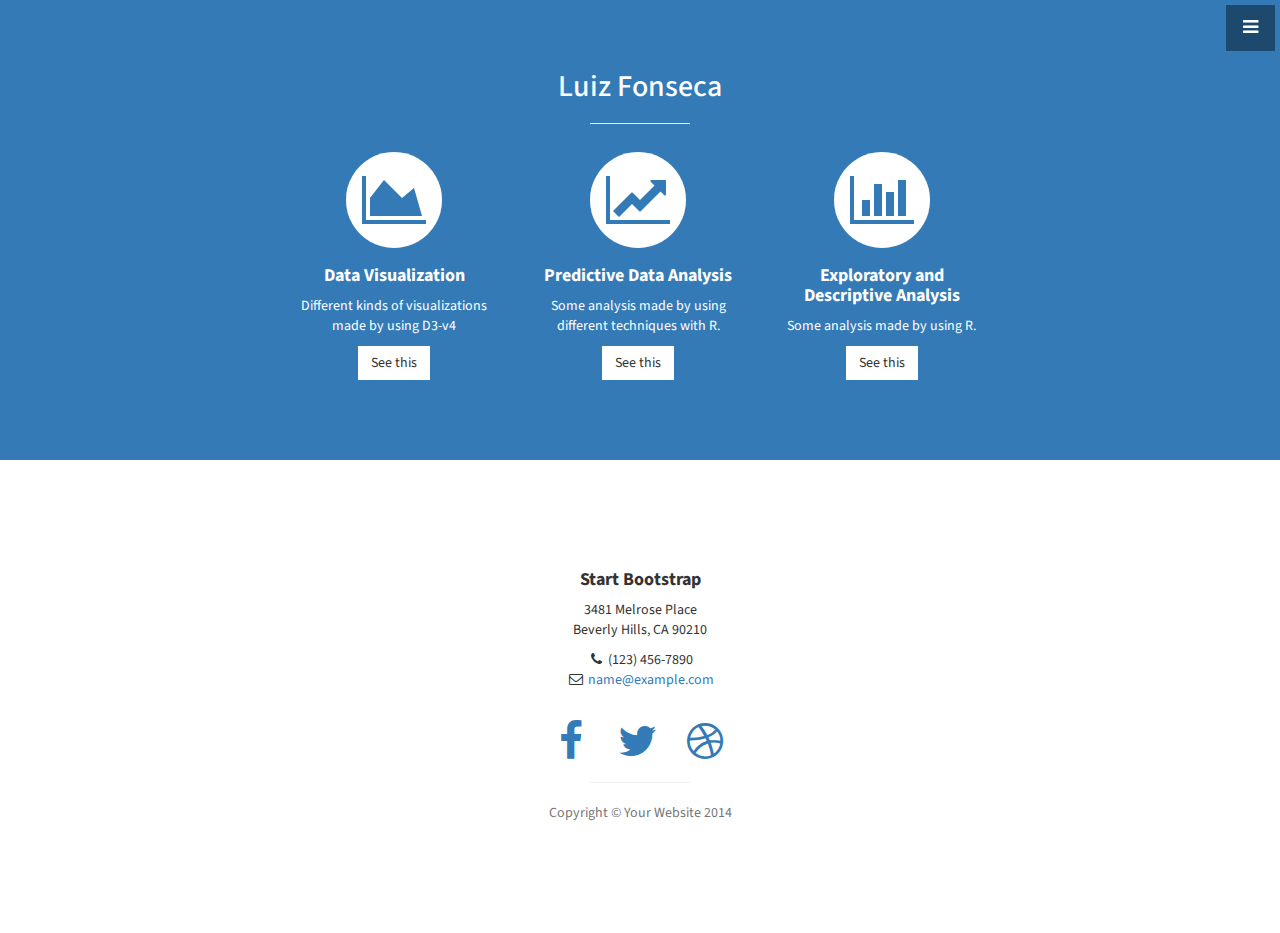
<file: index.html>
<!DOCTYPE html>
<html lang="en">

<head>

    <meta charset="utf-8">
    <meta http-equiv="X-UA-Compatible" content="IE=edge">
    <meta name="viewport" content="width=device-width, initial-scale=1">
    <meta name="description" content="">
    <meta name="author" content="">

    <title>Stylish Portfolio - Start Bootstrap Theme</title>

    <!-- Bootstrap Core CSS -->
    <link href="css/bootstrap.min.css" rel="stylesheet">

    <!-- Custom CSS -->
    <link href="css/stylish-portfolio.css" rel="stylesheet">

    <!-- Custom Fonts -->
    <link href="font-awesome/css/font-awesome.min.css" rel="stylesheet" type="text/css">
    <link href="https://fonts.googleapis.com/css?family=Source+Sans+Pro:300,400,700,300italic,400italic,700italic" rel="stylesheet" type="text/css">

    <!-- HTML5 Shim and Respond.js IE8 support of HTML5 elements and media queries -->
    <!-- WARNING: Respond.js doesn't work if you view the page via file:// -->
    <!--[if lt IE 9]>
        <script src="https://oss.maxcdn.com/libs/html5shiv/3.7.0/html5shiv.js"></script>
        <script src="https://oss.maxcdn.com/libs/respond.js/1.4.2/respond.min.js"></script>
    <![endif]-->

</head>

<body>

    <!-- Navigation -->
    <a id="menu-toggle" href="#" class="btn btn-dark btn-lg toggle"><i class="fa fa-bars"></i></a>
    <nav id="sidebar-wrapper">
        <ul class="sidebar-nav">
            <a id="menu-close" href="#" class="btn btn-light btn-lg pull-right toggle"><i class="fa fa-times"></i></a>
            <li class="sidebar-brand">
                <a href="#top" onclick=$("#menu-close").click();>Start Bootstrap</a>
            </li>
            <li>
                <a href="#top" onclick=$("#menu-close").click();>Home</a>
            </li>
            <li>
                <a href="#about" onclick=$("#menu-close").click();>About</a>
            </li>
            <li>
                <a href="#services" onclick=$("#menu-close").click();>Services</a>
            </li>
            <li>
                <a href="#portfolio" onclick=$("#menu-close").click();>Portfolio</a>
            </li>
            <li>
                <a href="#contact" onclick=$("#menu-close").click();>Contact</a>
            </li>
        </ul>
    </nav>

    <!-- Header -->
<!--     <header id="top" class="header">
        <div class="text-vertical-center">
            <h1>Start Bootstrap</h1>
            <h3>Free Bootstrap Themes &amp; Templates</h3>
            <br>
            <a href="#about" class="btn btn-dark btn-lg">Find Out More</a>
        </div>
    </header> -->

    <!-- About -->
<!--     <section id="about" class="about">
        <div class="container">
            <div class="row">
                <div class="col-lg-12 text-center">
                    <h2>Stylish Portfolio is the perfect theme for your next project!</h2>
                    <p class="lead">This theme features some wonderful photography courtesy of <a target="_blank" href="http://join.deathtothestockphoto.com/">Death to the Stock Photo</a>.</p>
                </div>
            </div> -->
            <!-- /.row -->
        <!-- </div> -->
        <!-- /.container -->
    <!-- </section> -->

    <!-- Services -->
    <!-- The circle icons use Font Awesome's stacked icon classes. For more information, visit http://fontawesome.io/examples/ -->
    <section id="services" class="services bg-primary">
        <div class="container container-table">
            <div class="row text-center">
                <div class="col-lg-10 col-lg-offset-1">
                    <h2>Luiz Fonseca</h2>
                    <hr class="small">
                    <div class="row">
                        <!-- <div class="col-md-3 col-sm-6"> -->
                        <!--     <div class="service-item">
                                <span class="fa-stack fa-4x">
                                <i class="fa fa-circle fa-stack-2x"></i>
                                <i class="fa fa-cloud fa-stack-1x text-primary"></i>
                            </span>
                                <h4>
                                    <strong>Data Visualization</strong>
                                </h4>
                                <p>Lorem ipsum dolor sit amet, consectetur adipisicing elit.</p>
                                <a href="#" class="btn btn-light">Learn More</a>
                            </div> -->
                        <!-- </div> -->
                        <div class="col-md-3 col-sm-6" style="margin-left: 120px">
                            <div class="service-item">
                                <span class="fa-stack fa-4x">
                                <i class="fa fa-circle fa-stack-2x"></i>
                                <i class="fa fa-area-chart fa-stack-1x text-primary"></i>
                            </span>
                                <h4>
                                    <strong>Data Visualization</strong>
                                </h4>
                                <p>Different kinds of visualizations made by using D3-v4</p>
                                <a href="#" class="btn btn-light">See this</a>
                            </div>
                        </div>
                        <div class="col-md-3 col-sm-6">
                            <div class="service-item">
                                <span class="fa-stack fa-4x">
                                <i class="fa fa-circle fa-stack-2x"></i>
                                <i class="fa fa-line-chart fa-stack-1x text-primary"></i>
                            </span>
                                <h4>
                                    <strong>Predictive Data Analysis</strong>
                                </h4>
                                <p>Some analysis made by using different techniques with R.</p>
                                <a href="#" class="btn btn-light">See this</a>
                            </div>
                        </div>
                        <div class="col-md-3 col-sm-6">
                            <div class="service-item">
                                <span class="fa-stack fa-4x">
                                <i class="fa fa-circle fa-stack-2x"></i>
                                <i class="fa fa-bar-chart fa-stack-1x text-primary"></i>
                            </span>
                                <h4>
                                    <strong>Exploratory and Descriptive Analysis</strong>
                                </h4>
                                <p>Some analysis made by using R.</p>
                                <a href="#" class="btn btn-light">See this</a>
                            </div>
                        </div>
                    </div>
                    <!-- /.row (nested) -->
                </div>
                <!-- /.col-lg-10 -->
            </div>
            <!-- /.row -->
        </div>
        <!-- /.container -->
    </section>

    <!-- Callout -->
 <!--    <aside class="callout">
        <div class="text-vertical-center">
            <h1>Vertically Centered Text</h1>
        </div>
    </aside> -->

    <!-- Portfolio -->
   <!--  <section id="portfolio" class="portfolio">
        <div class="container">
            <div class="row">
                <div class="col-lg-10 col-lg-offset-1 text-center">
                    <h2>Our Work</h2>
                    <hr class="small">
                    <div class="row">
                        <div class="col-md-6">
                            <div class="portfolio-item">
                                <a href="#">
                                    <img class="img-portfolio img-responsive" src="img/portfolio-1.jpg">
                                </a>
                            </div>
                        </div>
                        <div class="col-md-6">
                            <div class="portfolio-item">
                                <a href="#">
                                    <img class="img-portfolio img-responsive" src="img/portfolio-2.jpg">
                                </a>
                            </div>
                        </div>
                        <div class="col-md-6">
                            <div class="portfolio-item">
                                <a href="#">
                                    <img class="img-portfolio img-responsive" src="img/portfolio-3.jpg">
                                </a>
                            </div>
                        </div>
                        <div class="col-md-6">
                            <div class="portfolio-item">
                                <a href="#">
                                    <img class="img-portfolio img-responsive" src="img/portfolio-4.jpg">
                                </a>
                            </div>
                        </div>
                    </div> -->
                    <!-- /.row (nested) -->
                    <!-- <a href="#" class="btn btn-dark">View More Items</a> -->
                <!-- </div> -->
                <!-- /.col-lg-10 -->
            <!-- </div> -->
            <!-- /.row -->
        <!-- </div> -->
        <!-- /.container -->
    <!-- </section> -->

    <!-- Call to Action -->
<!--     <aside class="call-to-action bg-primary">
        <div class="container">
            <div class="row">
                <div class="col-lg-12 text-center">
                    <h3>The buttons below are impossible to resist.</h3>
                    <a href="#" class="btn btn-lg btn-light">Click Me!</a>
                    <a href="#" class="btn btn-lg btn-dark">Look at Me!</a>
                </div>
            </div>
        </div>
    </aside> -->

    <!-- Map -->
<!--     <section id="contact" class="map">
        <iframe width="100%" height="100%" frameborder="0" scrolling="no" marginheight="0" marginwidth="0" src="https://maps.google.com/maps?f=q&amp;source=s_q&amp;hl=en&amp;geocode=&amp;q=Twitter,+Inc.,+Market+Street,+San+Francisco,+CA&amp;aq=0&amp;oq=twitter&amp;sll=28.659344,-81.187888&amp;sspn=0.128789,0.264187&amp;ie=UTF8&amp;hq=Twitter,+Inc.,+Market+Street,+San+Francisco,+CA&amp;t=m&amp;z=15&amp;iwloc=A&amp;output=embed"></iframe>
        <br />
        <small>
            <a href="https://maps.google.com/maps?f=q&amp;source=embed&amp;hl=en&amp;geocode=&amp;q=Twitter,+Inc.,+Market+Street,+San+Francisco,+CA&amp;aq=0&amp;oq=twitter&amp;sll=28.659344,-81.187888&amp;sspn=0.128789,0.264187&amp;ie=UTF8&amp;hq=Twitter,+Inc.,+Market+Street,+San+Francisco,+CA&amp;t=m&amp;z=15&amp;iwloc=A"></a>
        </small>
    </section> -->

    <!-- Footer -->
    <footer>
        <div class="container">
            <div class="row">
                <div class="col-lg-10 col-lg-offset-1 text-center">
                    <h4><strong>Start Bootstrap</strong>
                    </h4>
                    <p>3481 Melrose Place
                        <br>Beverly Hills, CA 90210</p>
                    <ul class="list-unstyled">
                        <li><i class="fa fa-phone fa-fw"></i> (123) 456-7890</li>
                        <li><i class="fa fa-envelope-o fa-fw"></i> <a href="mailto:name@example.com">name@example.com</a>
                        </li>
                    </ul>
                    <br>
                    <ul class="list-inline">
                        <li>
                            <a href="#"><i class="fa fa-facebook fa-fw fa-3x"></i></a>
                        </li>
                        <li>
                            <a href="#"><i class="fa fa-twitter fa-fw fa-3x"></i></a>
                        </li>
                        <li>
                            <a href="#"><i class="fa fa-dribbble fa-fw fa-3x"></i></a>
                        </li>
                    </ul>
                    <hr class="small">
                    <p class="text-muted">Copyright &copy; Your Website 2014</p>
                </div>
            </div>
        </div>
        <a id="to-top" href="#top" class="btn btn-dark btn-lg"><i class="fa fa-chevron-up fa-fw fa-1x"></i></a>
    </footer>

    <!-- jQuery -->
    <script src="js/jquery.js"></script>

    <!-- Bootstrap Core JavaScript -->
    <script src="js/bootstrap.min.js"></script>

    <!-- Custom Theme JavaScript -->
    <script>
    // Closes the sidebar menu
    $("#menu-close").click(function(e) {
        e.preventDefault();
        $("#sidebar-wrapper").toggleClass("active");
    });
    // Opens the sidebar menu
    $("#menu-toggle").click(function(e) {
        e.preventDefault();
        $("#sidebar-wrapper").toggleClass("active");
    });
    // Scrolls to the selected menu item on the page
    $(function() {
        $('a[href*=#]:not([href=#],[data-toggle],[data-target],[data-slide])').click(function() {
            if (location.pathname.replace(/^\//, '') == this.pathname.replace(/^\//, '') || location.hostname == this.hostname) {
                var target = $(this.hash);
                target = target.length ? target : $('[name=' + this.hash.slice(1) + ']');
                if (target.length) {
                    $('html,body').animate({
                        scrollTop: target.offset().top
                    }, 1000);
                    return false;
                }
            }
        });
    });
    //#to-top button appears after scrolling
    var fixed = false;
    $(document).scroll(function() {
        if ($(this).scrollTop() > 250) {
            if (!fixed) {
                fixed = true;
                // $('#to-top').css({position:'fixed', display:'block'});
                $('#to-top').show("slow", function() {
                    $('#to-top').css({
                        position: 'fixed',
                        display: 'block'
                    });
                });
            }
        } else {
            if (fixed) {
                fixed = false;
                $('#to-top').hide("slow", function() {
                    $('#to-top').css({
                        display: 'none'
                    });
                });
            }
        }
    });
    // Disable Google Maps scrolling
    // See http://stackoverflow.com/a/25904582/1607849
    // Disable scroll zooming and bind back the click event
    var onMapMouseleaveHandler = function(event) {
        var that = $(this);
        that.on('click', onMapClickHandler);
        that.off('mouseleave', onMapMouseleaveHandler);
        that.find('iframe').css("pointer-events", "none");
    }
    var onMapClickHandler = function(event) {
            var that = $(this);
            // Disable the click handler until the user leaves the map area
            that.off('click', onMapClickHandler);
            // Enable scrolling zoom
            that.find('iframe').css("pointer-events", "auto");
            // Handle the mouse leave event
            that.on('mouseleave', onMapMouseleaveHandler);
        }
        // Enable map zooming with mouse scroll when the user clicks the map
    $('.map').on('click', onMapClickHandler);
    </script>

</body>

</html>
</file>
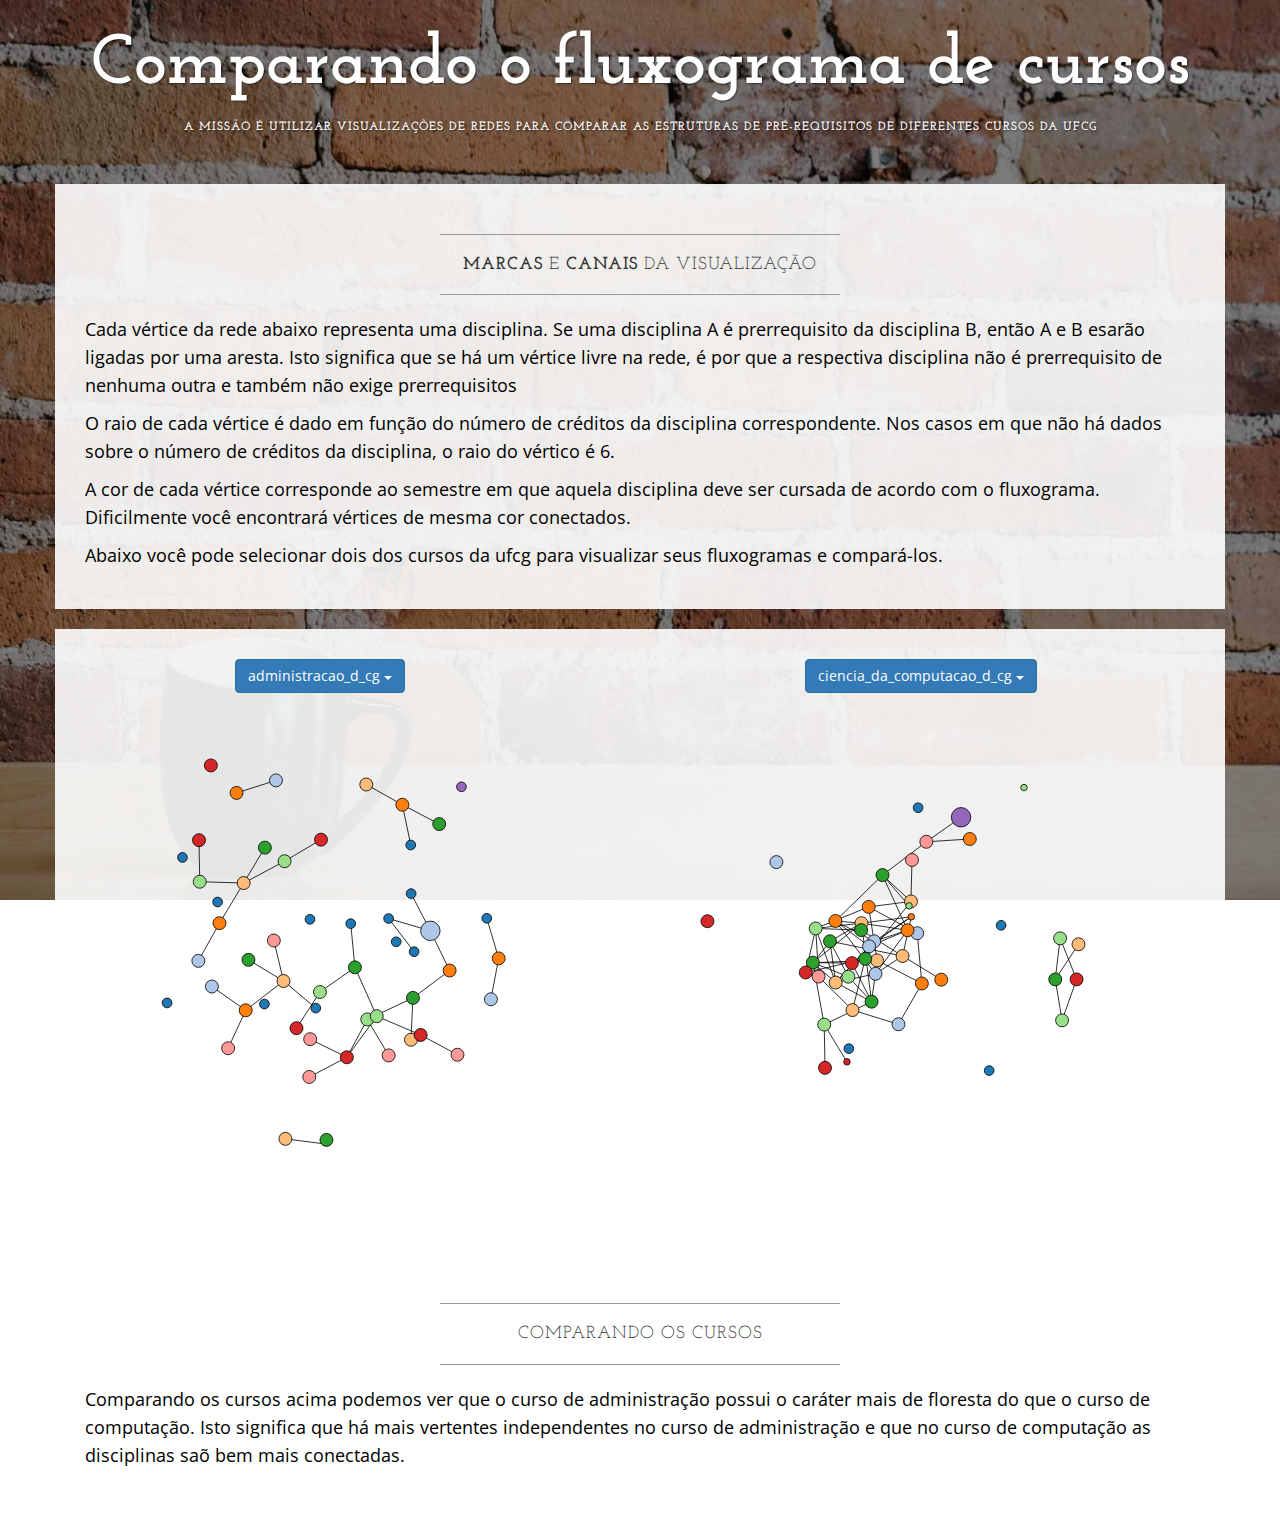
<file: visualizacoes/comparando-fluxogramas/index.html>
<!DOCTYPE html>
<html lang="en">

<head>

    <meta charset="utf-8">
    <meta http-equiv="X-UA-Compatible" content="IE=edge">
    <meta name="viewport" content="width=device-width, initial-scale=1">
    <meta name="description" content="">
    <meta name="author" content="">

    <title>Comparando o fluxograma de cursos</title>

    <!-- Bootstrap Core CSS -->
    <link href="css/bootstrap.min.css" rel="stylesheet">
    <link rel="stylesheet" type="text/css" href="//netdna.bootstrapcdn.com/bootstrap/3.1.1/css/bootstrap.min.css">

    <!-- Custom CSS -->
    <link href="css/business-casual.css" rel="stylesheet">

    <!-- Fonts -->
    <link href="https://fonts.googleapis.com/css?family=Open+Sans:300italic,400italic,600italic,700italic,800italic,400,300,600,700,800" rel="stylesheet" type="text/css">
    <link href="https://fonts.googleapis.com/css?family=Josefin+Slab:100,300,400,600,700,100italic,300italic,400italic,600italic,700italic" rel="stylesheet" type="text/css">

</head>

<body>

    <div class="brand">Comparando o fluxograma de cursos</div>
    <div class="address-bar"><h6>A missão é utilizar visualizações de redes
                 para comparar as estruturas de pré-requisitos de diferentes cursos da UFCG<h6></div>

    <div class="container">

        <div class="row">
            <div class="box">
                <div class="col-lg-12">
                    <hr>
                    <h2 class="intro-text text-center"><strong>Marcas</strong> e <strong>canais</strong> da visualização
                    </h2>
                    <hr>
                <p>Cada vértice da rede abaixo representa uma disciplina. Se uma disciplina A é prerrequisito da disciplina B, então A e B
                esarão ligadas por uma aresta. Isto significa que se há um vértice livre na rede, é por que a respectiva disciplina não é prerrequisito
                de nenhuma outra e também não exige prerrequisitos</p>
                <p>O raio de cada vértice é dado em função do número de créditos da disciplina correspondente. Nos casos em que não há dados
                sobre o número de créditos da disciplina, o raio do vértico é 6.</p>
                <p>A cor de cada vértice corresponde ao semestre em que aquela disciplina deve ser cursada de acordo com o fluxograma. Dificilmente
                você encontrará vértices de mesma cor conectados.</p>
                <p>Abaixo você pode selecionar dois dos cursos da ufcg para visualizar seus fluxogramas e compará-los.</p>
                </div>
            </div>
        </div>

        <div class="row">
            <div class="box">
                <div class="col-lg-12">
 <div class="section">
            <div class="row">
                <div class="col-md-6">
                    <div class="input-group center">
                        <div class="dropdown" style="margin-left: 150px;">
                            <button id="dropdown1"; class="btn btn-primary dropdown-toggle" type="button" data-toggle="dropdown">
                                administracao_d_cg
                                <span class="caret"></span>
                            </button>
                            <ul id="options1" class="dropdown-menu scrollable-menu">

                            </ul>
                        </div>
                    </div>
                    <div id="chart1" style="margin-top: 50px; margin-bottom: 50px;"></div>
                </div>
                <div class="col-md-6">
                    <div class="input-group center">
                        <div class="dropdown" style="margin-left: 150px;"">
                            <button id="dropdown2" class="btn btn-primary dropdown-toggle" type="button" data-toggle="dropdown">
                                ciencia_da_computacao_d_cg
                                <span class="caret"></span>
                            </button>
                            <ul id="options2" class="dropdown-menu scrollable-menu">

                            </ul>
                        </div>
                    </div>
                    <div id="chart2" style="margin-top: 50px; margin-bottom: 50px;"></div>
                </div>
            </div>
        </div>
            </div>
        </div>
        </div>

         <div class="row">
            <div class="box">
                <div class="col-lg-12">
                    <hr>
                    <h2 class="intro-text text-center">Comparando os cursos
                    </h2>
                    <hr>
                <p>Comparando os cursos acima podemos ver que o curso de administração possui o caráter mais de floresta
                 do que o curso de computação. Isto significa que há mais vertentes independentes no curso de administração e que no curso
                 de computação as disciplinas saõ bem mais conectadas.</p>
                </div>
            </div>
        </div>

    </div>
    <!-- /.container -->

    <!-- jQuery -->
    <script src="js/jquery.js"></script>

    <!-- Bootstrap Core JavaScript -->
    <script src="js/bootstrap.min.js"></script>
    <script src="js/d3.v4.min.js"></script>
    <script src="//d3js.org/d3-color.v1.min.js"></script>
    <script src="//d3js.org/d3-scale-chromatic.v1.min.js"></script>
    <script src="js/node-link-chart.js"></script>

</body>

</html>
</file>
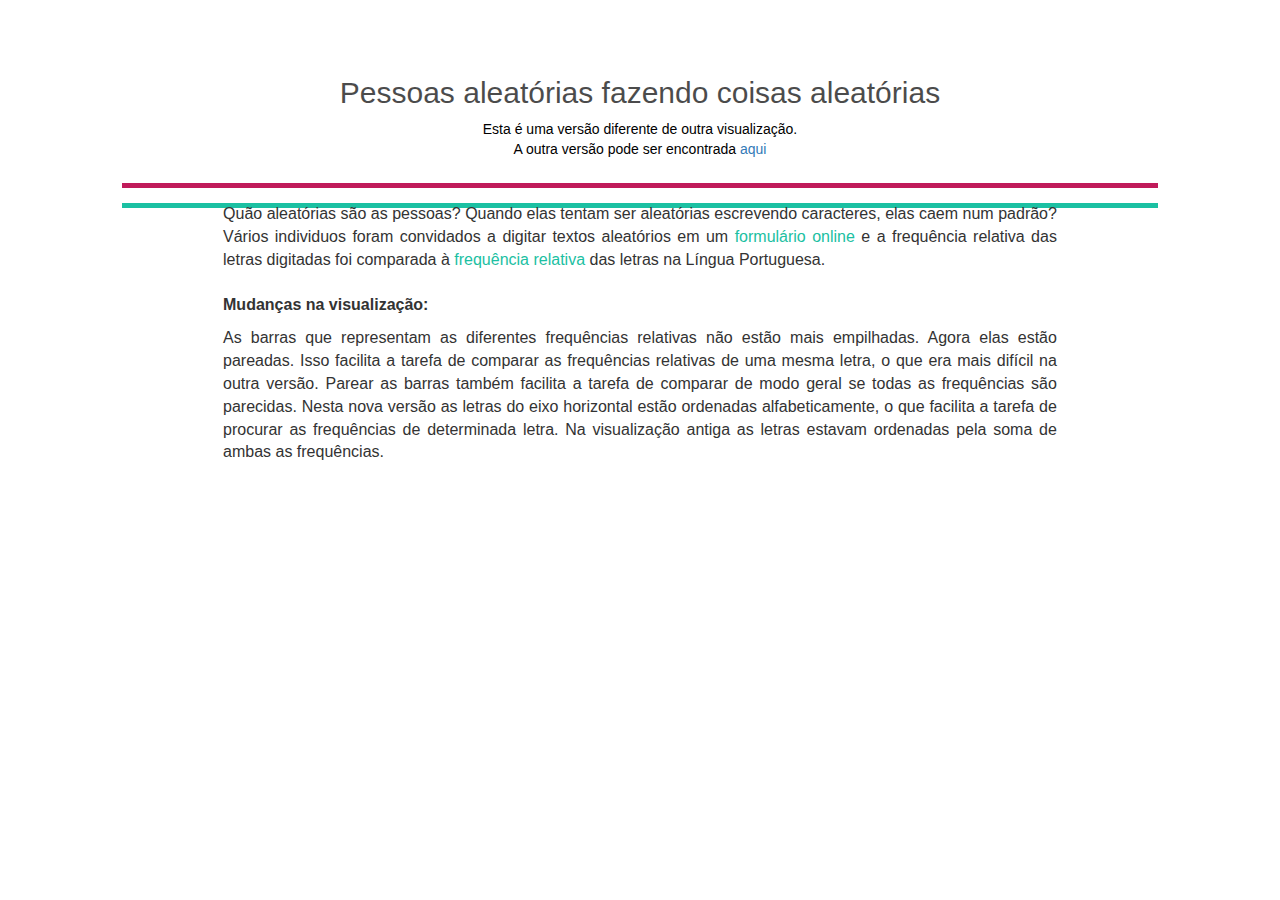
<file: data-visualization/index2.html>
<!DOCTYPE html>
<html lang="en">
	<head>
		<meta charset="UTF-8">
		<meta name="viewport" content="width=device-width" />
		<title>Pessoas aleatórias fazendo coisas aleatórias</title>
		<link href="css/bootstrap.min.css" rel="stylesheet">
		<link rel="stylesheet" href="css/style.css">
		<script src="//d3js.org/d3.v4.min.js" charset="utf-8"></script>
	</head>
	<body>
		<div class-"container">
			<div class="col-xs-12 col-sm-12 col-md-10 col-md-offset-1 col-lg-10 col-lg-offset-1 col-xl-8 col-xl-offset-2">
				<div class="header">
					<h2>Pessoas aleatórias fazendo coisas aleatórias</h2>
					<p>Esta é uma versão diferente de outra visualização. <br>
					A outra versão pode ser encontrada <a href="https://leticiawanderley.github.io/">aqui</a></p>
				</div>
				<div class="col-xs-12 col-sm-12 col-md-10 col-md-offset-1 col-lg-10 col-lg-offset-1 col-xl-8 col-xl-offset-2 explanation">
					<span>
						Quão aleatórias são as pessoas? Quando elas tentam ser aleatórias escrevendo caracteres, elas caem num padrão?
						Vários individuos foram convidados a digitar textos aleatórios em um <a href="https://nazareno.typeform.com/to/giC9Vw">
						formulário online</a> e a frequência relativa das letras digitadas foi comparada à
						<a href="https://pt.wikipedia.org/wiki/Frequ%C3%AAncia_de_letras#Frequ.C3.AAncias_relativas_das_letras_em_outros_idiomas">
						frequência relativa</a> das letras na Língua Portuguesa.
					</span>
					<br>
					<br>
					<p><b>Mudanças na visualização:</b></p>
					<p>As barras que representam as diferentes frequências relativas não estão mais empilhadas. Agora elas
					estão pareadas. Isso facilita a tarefa de comparar as frequências relativas de uma mesma letra, o que era mais
					 difícil na outra versão. Parear as barras também facilita a tarefa de comparar de modo geral se todas as
					 frequências são parecidas. Nesta nova versão as letras do eixo horizontal estão ordenadas alfabeticamente, o que facilita a tarefa de procurar as frequências
					 de determinada letra. Na visualização antiga as letras estavam ordenadas pela soma de ambas as frequências.</p>
				</div>
				<div id="pairedBarChart"></div>
				<script src="stackedBarChart.js"></script>
				<div class="footer"></div>
			</div>
		</div>
	</body>
</html>
</file>
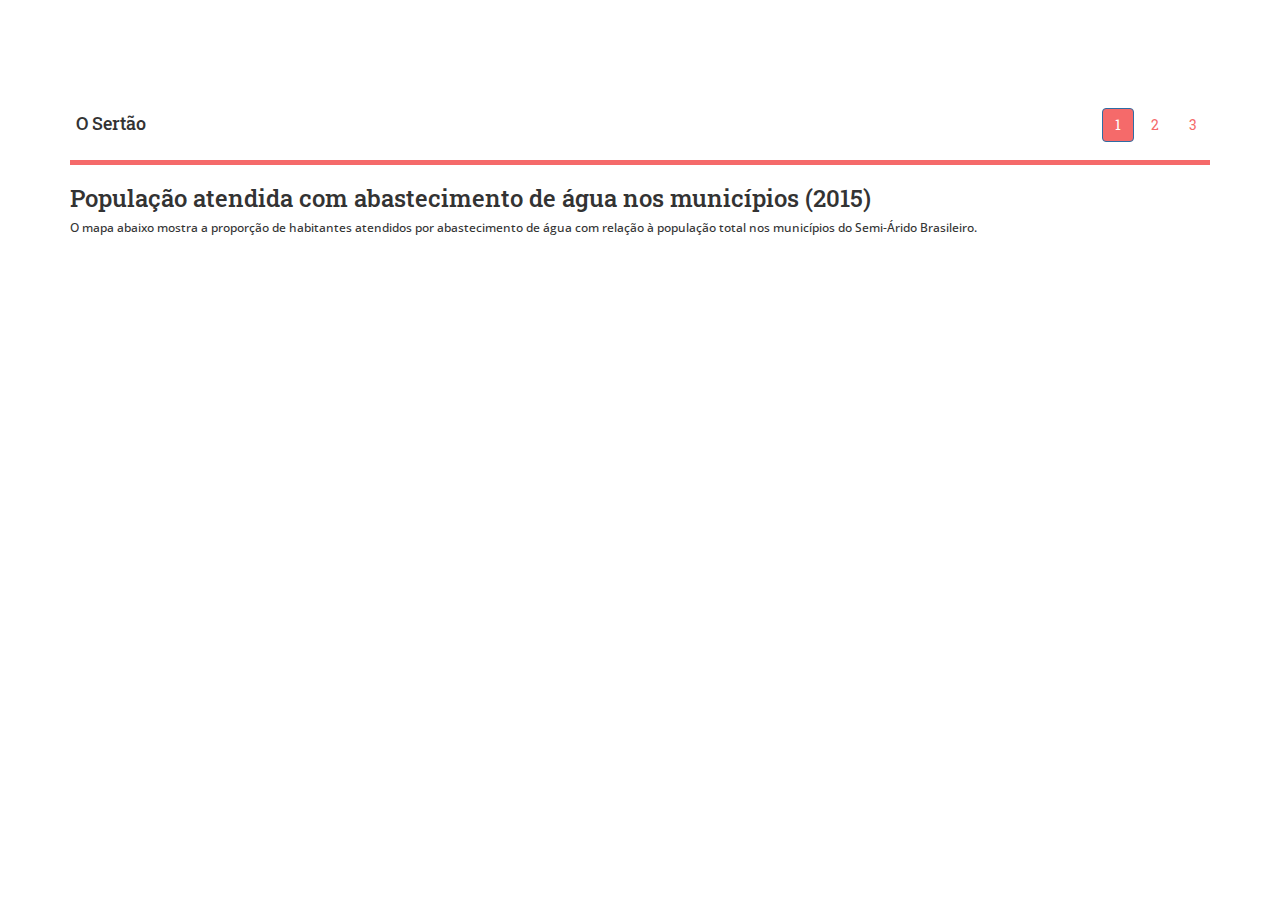
<file: visualizacoes/osertao/sertao1.html>
<!DOCTYPE html>
<html lang="en">
<head>
    <title>O Sertão</title>

    <meta charset="utf-8">
    <meta http-equiv="X-UA-Compatible" content="IE=edge">
    <meta name="viewport" content="width=device-width, initial-scale=1">

    <link href="https://fonts.googleapis.com/css?family=Open+Sans|Roboto+Slab" rel="stylesheet">
    <link href="css/bootstrap.min.css" rel="stylesheet">
    <link href="css/main.css" rel="stylesheet">
    <link href="css/fonts.css" rel="stylesheet">
</head>

<body>

    <div class="container">

    <div class="header">
            <div class="row">
                <div class="col-xs-10">
                    <h2>O Sertão</h2>
                </div>
                <div class="col-xs-2 text-right">
                    <a href="sertao1.html" target="_self" class="btn btn-primary">1</a>
                    <a href="sertao2.html" target="_self" class="btn btn-link">2</a>
                    <a href="sertao3.html" target="_self" class="btn btn-link">3</a>
                </div>
            </div>
    </div>

        <h3>População atendida com abastecimento de água nos municípios (2015)</h3>
        <h6>O mapa abaixo mostra a proporção de habitantes atendidos por abastecimento de água com relação à população total
        nos municípios do Semi-Árido Brasileiro.</h6>
        <div id="chart"></div>
    </div>

    <!-- scripts -->
    <script src="js/d3.v4.min.js"></script>
    <script src="//d3js.org/topojson.v1.min.js"></script>
    <script src="//d3js.org/d3-color.v1.min.js"></script>
    <script src="//d3js.org/d3-scale-chromatic.v1.min.js"></script>
    <script src="js/mapa1.js"></script>

</body>
</html>
</file>
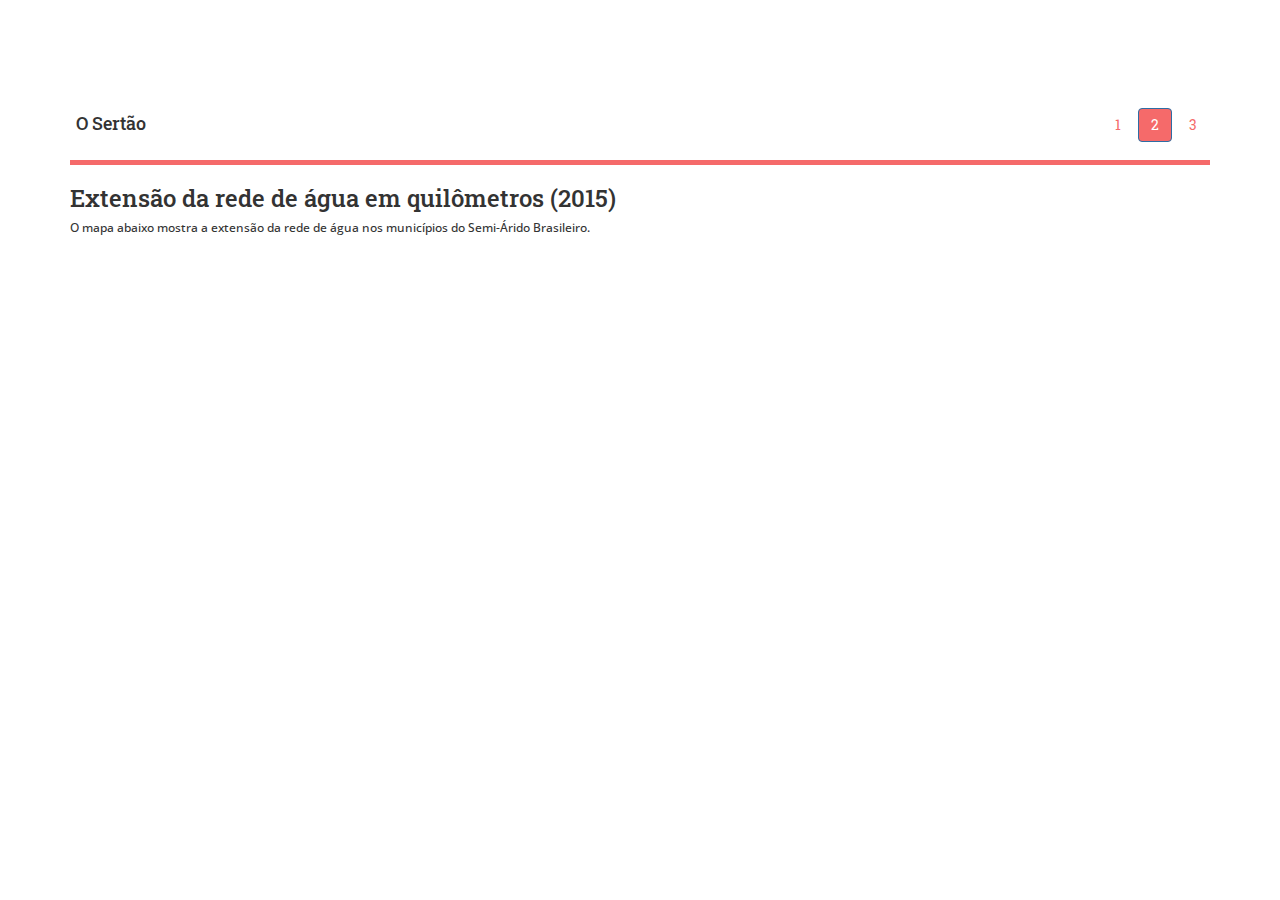
<file: visualizacoes/osertao/sertao2.html>
<!DOCTYPE html>
<html lang="en">
<head>
    <title>O Sertão</title>

    <meta charset="utf-8">
    <meta http-equiv="X-UA-Compatible" content="IE=edge">
    <meta name="viewport" content="width=device-width, initial-scale=1">

    <link href="https://fonts.googleapis.com/css?family=Open+Sans|Roboto+Slab" rel="stylesheet">
    <link href="css/bootstrap.min.css" rel="stylesheet">
    <link href="css/main.css" rel="stylesheet">
    <link href="css/fonts.css" rel="stylesheet">
</head>

<body>

    <div class="container">

    <div class="header">
            <div class="row">
                <div class="col-xs-10">
                    <h2>O Sertão</h2>
                </div>
                <div class="col-xs-2 text-right">
                    <a href="sertao1.html" target="_self" class="btn btn-link">1</a>
                    <a href="sertao2.html" target="_self" class="btn btn-primary">2</a>
                    <a href="sertao3.html" target="_self" class="btn btn-link">3</a>
                </div>
            </div>
    </div>

        <h3>Extensão da rede de água em quilômetros (2015)</h3>
        <h6>O mapa abaixo mostra a extensão da rede de água nos municípios do Semi-Árido Brasileiro.</h6>
        <div id="chart"></div>
    </div>

    <!-- scripts -->
    <script src="js/d3.v4.min.js"></script>
    <script src="//d3js.org/topojson.v1.min.js"></script>
    <script src="//d3js.org/d3-color.v1.min.js"></script>
    <script src="//d3js.org/d3-scale-chromatic.v1.min.js"></script>
    <script src="js/mapa2.js"></script>


</body>
</html>
</file>
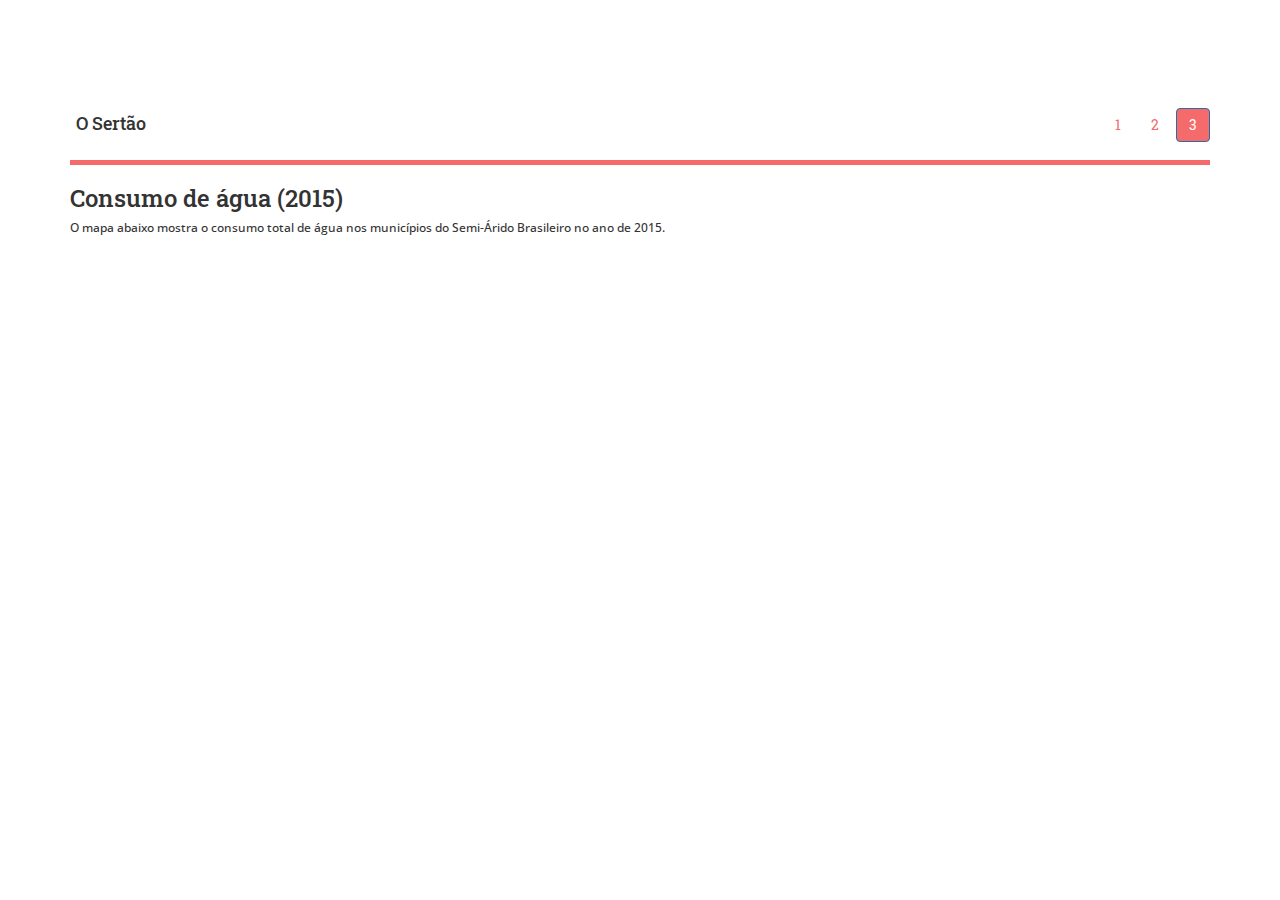
<file: visualizacoes/osertao/sertao3.html>
<!DOCTYPE html>
<html lang="en">
<head>
    <title>O Sertão</title>

    <meta charset="utf-8">
    <meta http-equiv="X-UA-Compatible" content="IE=edge">
    <meta name="viewport" content="width=device-width, initial-scale=1">

    <link href="https://fonts.googleapis.com/css?family=Open+Sans|Roboto+Slab" rel="stylesheet">
    <link href="css/bootstrap.min.css" rel="stylesheet">
    <link href="css/main.css" rel="stylesheet">
    <link href="css/fonts.css" rel="stylesheet">
</head>

<body>
    <div class="container">
    <div class="header">
            <div class="row">
                <div class="col-xs-10">
                    <h2>O Sertão</h2>
                </div>
                <div class="col-xs-2 text-right">
                    <a href="sertao1.html" target="_self" class="btn btn-link">1</a>
                    <a href="sertao2.html" target="_self" class="btn btn-link">2</a>
                    <a href="sertao3.html" target="_self" class="btn btn-primary">3</a>
                </div>
            </div>
    </div>

        <h3>Consumo de água (2015)</h3>
        <h6>O mapa abaixo mostra o consumo total de água nos municípios do Semi-Árido Brasileiro no ano de 2015.</h6>
        <div id="chart"></div>
    </div>

    <!-- scripts -->
    <script src="js/d3.v4.min.js"></script>
    <script src="//d3js.org/topojson.v1.min.js"></script>
    <script src="//d3js.org/d3-color.v1.min.js"></script>
    <script src="//d3js.org/d3-scale-chromatic.v1.min.js"></script>
    <script src="js/mapa3.js"></script>


</body>
</html>
</file>
<file: data-visualization/css/style.css>
div.tooltip {
  position: absolute;
  text-align: center;
  width: 70px;
  height: 50px;
  padding: 2px;
  font: 12px sans-serif;
  background: white;
  border: 0px;
  border-radius: 8px;
}

.header {
	text-align: center;
	color: #000;
	border-bottom: solid 5px #C01B5A;
  	padding: 4em 0 1em 0;
  	margin-bottom: 15px;
}

.header h2 {
	opacity: 0.7;
}

.explanation {
	text-align: justify;
	font-size: 12pt;
}

.explanation a {
	text-decoration: none;
	color: #1BC0A2
}

.footer {
	border-top: solid 5px #1BC0A2;
  	padding: 1em 0 1em 0;
}
</file>
<file: visualizacoes/osertao/css/main.css>
body {
  font-family: 'Open Sans', sans-serif;
  font-size: 1.8em;
}

h1, h2, h3, h4, h5 {
  font-family: 'Roboto Slab', serif;
}

h1 {
  font-size: 3em;
  margin: 0.5em 0;
  line-height: 1.3;
  color: #3d4449;
  font-weight: 700;
}

h2 {
  margin: 6px;
}

@media screen and (max-width: 768px) {
  h1 {
      font-size: 2em;
      line-height: 1.4;
  }
}

header {
  margin-top: 70px;
  margin-bottom: 70px;
}

header p {
    font-family: "Roboto Slab", serif;
    font-size: 1em;
    font-weight: 400;
    letter-spacing: 0.075em;
    margin-top: -0.5em;
    text-transform: uppercase;
}

footer {
  margin-top: 30px;
  padding-top: 70px;
  background-color: #F5F6F7;
}

.header {
  font-family: 'Roboto Slab', serif;
  border-bottom: solid 5px #f56a6a;
  padding: 6em 0 1em 0;
}

.header h2 {
  font-size: 18px;
}

.sidebar-btn {
  position: absolute;
  top: 25px;
  z-index: 999;
  background-color: #fff;
  padding: 10px 20px;
  color: #f56a6a;
}
.sidebar-btn:hover {
  color: #f56a6a;
  text-decoration: none;
}
</file>
<file: visualizacoes/osertao/css/fonts.css>
@font-face {
  font-family: 'icomoon';
  src:  url('fonts/icomoon.eot?wq4qn');
  src:  url('fonts/icomoon.eot?wq4qn#iefix') format('embedded-opentype'),
    url('fonts/icomoon.ttf?wq4qn') format('truetype'),
    url('fonts/icomoon.woff?wq4qn') format('woff'),
    url('fonts/icomoon.svg?wq4qn#icomoon') format('svg');
  font-weight: normal;
  font-style: normal;
}

[class^="icon-"], [class*=" icon-"] {
  /* use !important to prevent issues with browser extensions that change fonts */
  font-family: 'icomoon' !important;
  speak: none;
  font-style: normal;
  font-weight: normal;
  font-variant: normal;
  text-transform: none;
  line-height: 1;

  /* Better Font Rendering =========== */
  -webkit-font-smoothing: antialiased;
  -moz-osx-font-smoothing: grayscale;
}

.icon-code:before {
  content: "\f05f";
}
.icon-link-external:before {
  content: "\f07f";
}
.icon-mark-github:before {
  content: "\f00a";
}
.icon-return:before {
  content: "\f044";
}
</file>
<file: css/stylish-portfolio.css>
/*!
 * Start Bootstrap - Stylish Portfolio (http://startbootstrap.com/)
 * Copyright 2013-2016 Start Bootstrap
 * Licensed under MIT (https://github.com/BlackrockDigital/startbootstrap/blob/gh-pages/LICENSE)
 */

/* Global Styles */

html,
body {
    width: 100%;
    height: 100%;
}

body {
    font-family: "Source Sans Pro","Helvetica Neue",Helvetica,Arial,sans-serif;
}

.text-vertical-center {
    display: table-cell;
    text-align: center;
    vertical-align: middle;
}

.text-vertical-center h1 {
    margin: 0;
    padding: 0;
    font-size: 4.5em;
    font-weight: 700;
}

/* Custom Button Styles */

.btn-dark {
    border-radius: 0;
    color: #fff;
    background-color: rgba(0,0,0,0.4);
}

.btn-dark:hover,
.btn-dark:focus,
.btn-dark:active {
    color: #fff;
    background-color: rgba(0,0,0,0.7);
}

.btn-light {
    border-radius: 0;
    color: #333;
    background-color: rgb(255,255,255);
}

.btn-light:hover,
.btn-light:focus,
.btn-light:active {
    color: #333;
    background-color: rgba(255,255,255,0.8);
}

/* Custom Horizontal Rule */

hr.small {
    max-width: 100px;
}

/* Side Menu */

#sidebar-wrapper {
    z-index: 1000;
    position: fixed;
    right: 0;
    width: 250px;
    height: 100%;
    transform: translateX(250px);
    overflow-y: auto;
    background: #222;
    -webkit-transition: all 0.4s ease 0s;
    -moz-transition: all 0.4s ease 0s;
    -ms-transition: all 0.4s ease 0s;
    -o-transition: all 0.4s ease 0s;
    transition: all 0.4s ease 0s;
}

.sidebar-nav {
    position: absolute;
    top: 0;
    width: 250px;
    margin: 0;
    padding: 0;
    list-style: none;
}

.sidebar-nav li {
    text-indent: 20px;
    line-height: 40px;
}

.sidebar-nav li a {
    display: block;
    text-decoration: none;
    color: #999;
}

.sidebar-nav li a:hover {
    text-decoration: none;
    color: #fff;
    background: rgba(255,255,255,0.2);
}

.sidebar-nav li a:active,
.sidebar-nav li a:focus {
    text-decoration: none;
}

.sidebar-nav > .sidebar-brand {
    height: 55px;
    font-size: 18px;
    line-height: 55px;
}

.sidebar-nav > .sidebar-brand a {
    color: #999;
}

.sidebar-nav > .sidebar-brand a:hover {
    color: #fff;
    background: none;
}

#menu-toggle {
    z-index: 1;
    position: fixed;
    top: 0;
    right: 0;
}

#sidebar-wrapper.active {
    right: 250px;
    width: 250px;
    -webkit-transition: all 0.4s ease 0s;
    -moz-transition: all 0.4s ease 0s;
    -ms-transition: all 0.4s ease 0s;
    -o-transition: all 0.4s ease 0s;
    transition: all 0.4s ease 0s;
}

.toggle {
    margin: 5px 5px 0 0;
}

/* Header */

.header {
    display: table;
    position: relative;
    width: 100%;
    height: 100%;
    background: url(../img/bg.jpg) no-repeat center center scroll;
    -webkit-background-size: cover;
    -moz-background-size: cover;
    background-size: cover;
    -o-background-size: cover;
}

/* About */

.about {
    padding: 50px 0;
}

/* Services */

.services {
    padding: 50px 0;
}

.service-item {
    margin-bottom: 30px;
}

/* Callout */

.callout {
    display: table;
    width: 100%;
    height: 400px;
    color: #fff;
    background: url(../img/callout.jpg) no-repeat center center scroll;
    -webkit-background-size: cover;
    -moz-background-size: cover;
    background-size: cover;
    -o-background-size: cover;
}

/* Portfolio */

.portfolio {
    padding: 50px 0;
}

.portfolio-item {
    margin-bottom: 30px;
}

.img-portfolio {
    margin: 0 auto;
}

.img-portfolio:hover {
    opacity: 0.8;
}

/* Call to Action */

.call-to-action {
    padding: 50px 0;
}

.call-to-action .btn {
    margin: 10px;
}

/* Map */

.map {
    height: 500px;
}

@media(max-width:768px) {
    .map {
        height: 75%;
    }
}

.map iframe {
    pointer-events: none;
}

/* Footer */

footer {
    padding: 100px 0;
}

#to-top {
  display: none;
  position: fixed;
  bottom: 5px;
  right: 5px;
}
</file>
<file: visualizacoes/comparando-fluxogramas/css/business-casual.css>
/*!
 * Start Bootstrap - Business Casual (http://startbootstrap.com/)
 * Copyright 2013-2016 Start Bootstrap
 * Licensed under MIT (https://github.com/BlackrockDigital/startbootstrap/blob/gh-pages/LICENSE)
 */

body {
    font-family: "Open Sans","Helvetica Neue",Helvetica,Arial,sans-serif;
    background: url('../img/bg.jpg') no-repeat center center fixed;
    -webkit-background-size: cover;
    -moz-background-size: cover;
    background-size: cover;
    -o-background-size: cover;
}

h1,
h2,
h3,
h4,
h5,
h6 {
    text-transform: uppercase;
    font-family: "Josefin Slab","Helvetica Neue",Helvetica,Arial,sans-serif;
    font-weight: 700;
    letter-spacing: 1px;
}

p {
    font-size: 1.25em;
    line-height: 1.6;
    color: #000;
}

hr {
    max-width: 400px;
    border-color: #999999;
}

.brand,
.address-bar {
    display: none;
}

.navbar-brand {
    text-transform: uppercase;
    font-weight: 900;
    letter-spacing: 2px;
}

.navbar-nav {
    text-transform: uppercase;
    font-weight: 400;
    letter-spacing: 3px;
}

.img-full {
    min-width: 100%;
}

.brand-before,
.brand-name {
    text-transform: capitalize;
}

.brand-before {
    margin: 15px 0;
}

.brand-name {
    margin: 0;
    font-size: 4em;
}

.tagline-divider {
    margin: 15px auto 3px;
    max-width: 250px;
    border-color: #999999;
}

.box {
    margin-bottom: 20px;
    padding: 30px 15px;
    background: #fff;
    background: rgba(255,255,255,0.9);
}

.intro-text {
    text-transform: uppercase;
    font-size: 1.25em;
    font-weight: 400;
    letter-spacing: 1px;
}

.img-border {
    float: none;
    margin: 0 auto 0;
    border: #999999 solid 1px;
}

.img-left {
    float: none;
    margin: 0 auto 0;
}

footer {
    background: #fff;
    background: rgba(255,255,255,0.9);
}

footer p {
    margin: 0;
    padding: 50px 0;
}

@media screen and (min-width:768px) {
    .brand {
        display: inherit;
        margin: 0;
        padding: 30px 0 10px;
        text-align: center;
        text-shadow: 1px 1px 2px rgba(0,0,0,0.5);
        font-family: "Josefin Slab","Helvetica Neue",Helvetica,Arial,sans-serif;
        font-size: 5em;
        font-weight: 700;
        line-height: normal;
        color: #fff;
    }

    .top-divider {
        margin-top: 0;
    }

    .img-left {
        float: left;
        margin-right: 25px;
    }

    .address-bar {
        display: inherit;
        margin: 0;
        padding: 0 0 40px;
        text-align: center;
        text-shadow: 1px 1px 2px rgba(0,0,0,0.5);
        text-transform: uppercase;
        font-size: 1.25em;
        font-weight: 400;
        letter-spacing: 3px;
        color: #fff;
    }

    .navbar {
        border-radius: 0;
    }

    .navbar-header {
        display: none;
    }

    .navbar {
        min-height: 0;
    }

    .navbar-default {
        border: none;
        background: #fff;
        background: rgba(255,255,255,0.9);
    }

    .nav>li>a {
        padding: 35px;
    }

    .navbar-nav>li>a {
        line-height: normal;
    }

    .navbar-nav {
        display: table;
        float: none;
        margin: 0 auto;
        table-layout: fixed;
        font-size: 1.25em;
    }
}

@media screen and (min-width:1200px) {
    .box:after {
        content: '';
        display: table;
        clear: both;
    }
}

 .axis--x path {
            display: none;
        }
        .line {
            fill: none;
            stroke: white;
            stroke-width: 1.5px;
        }
        div.tooltip {
            position: absolute;
            text-align: center;
            width: 60px;
            height: 28px;
            padding: 2px;
            font: 12px sans-serif;
            background: lightsteelblue;
            border: 0px;
            border-radius: 8px;
            pointer-events: none;
        }

        .scrollable-menu {
            height: auto;
            max-height: 200px;
            overflow-x: hidden;
        }
</file>
